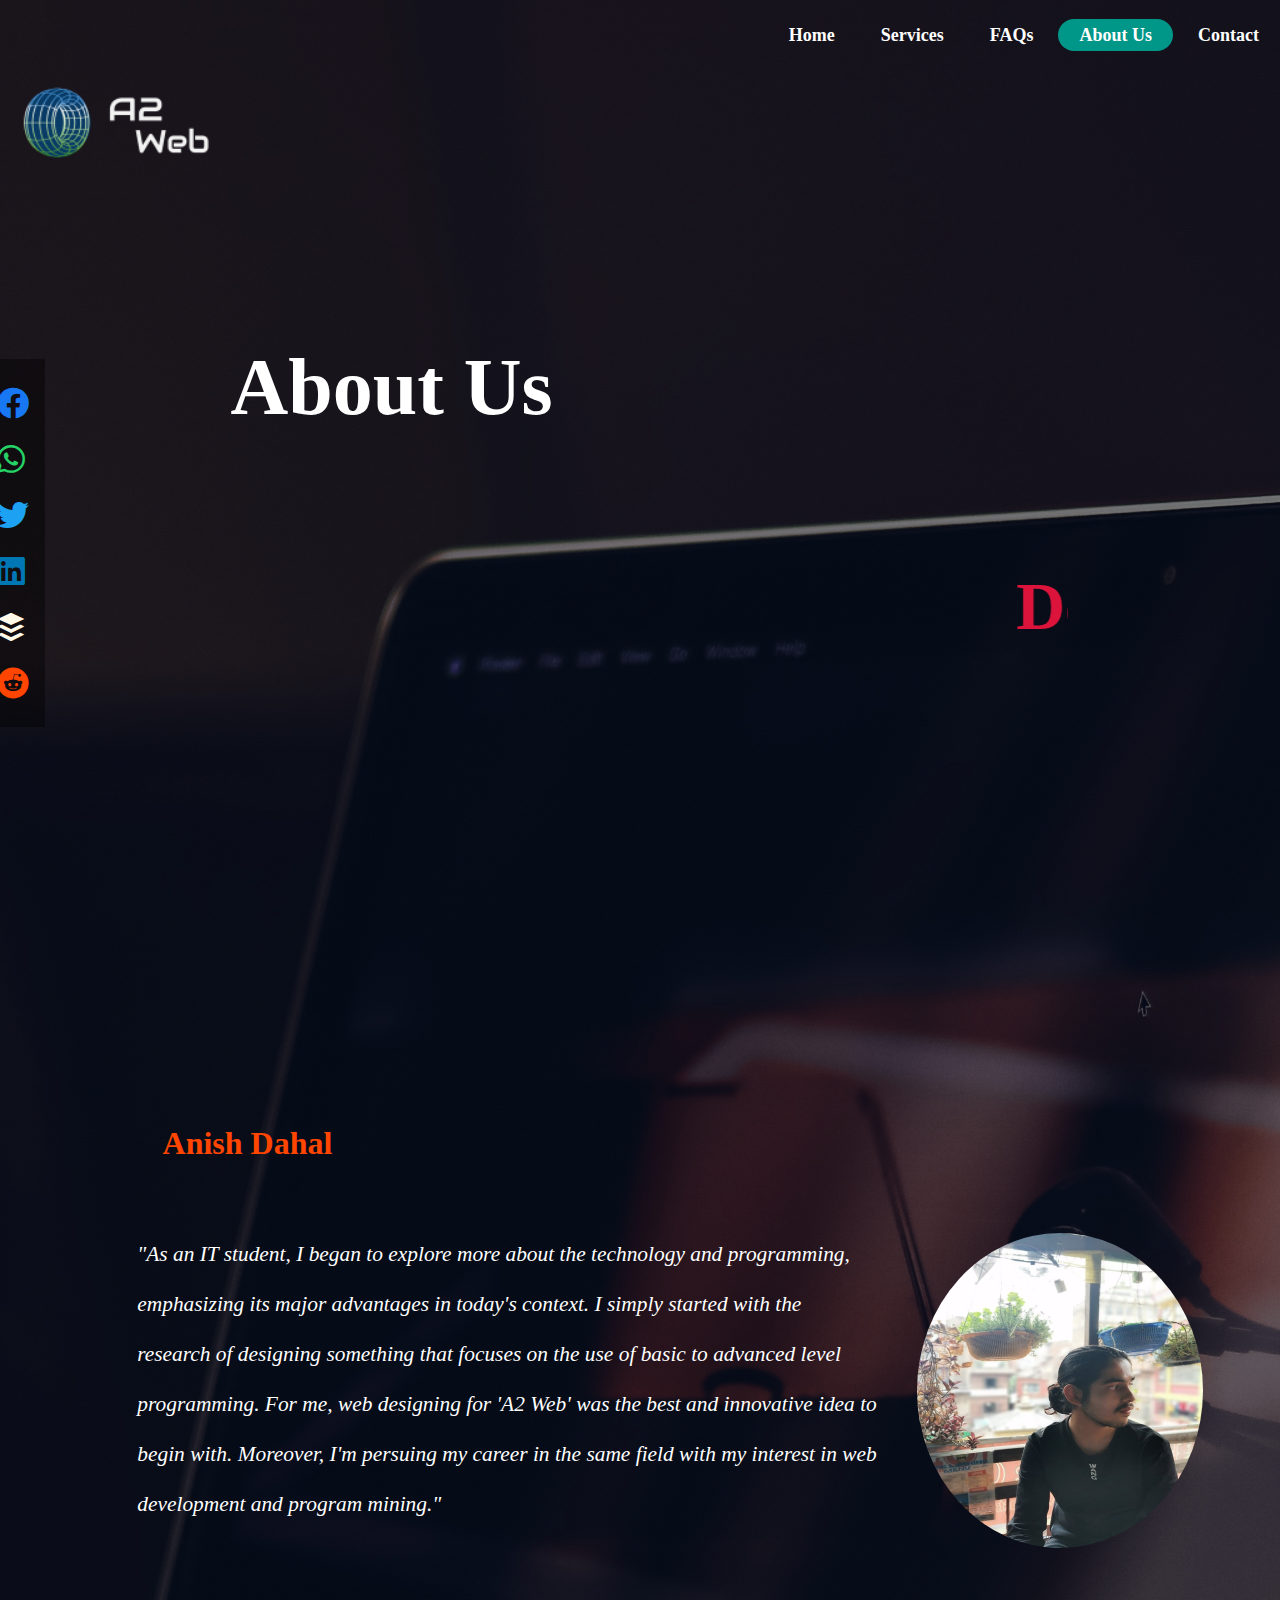
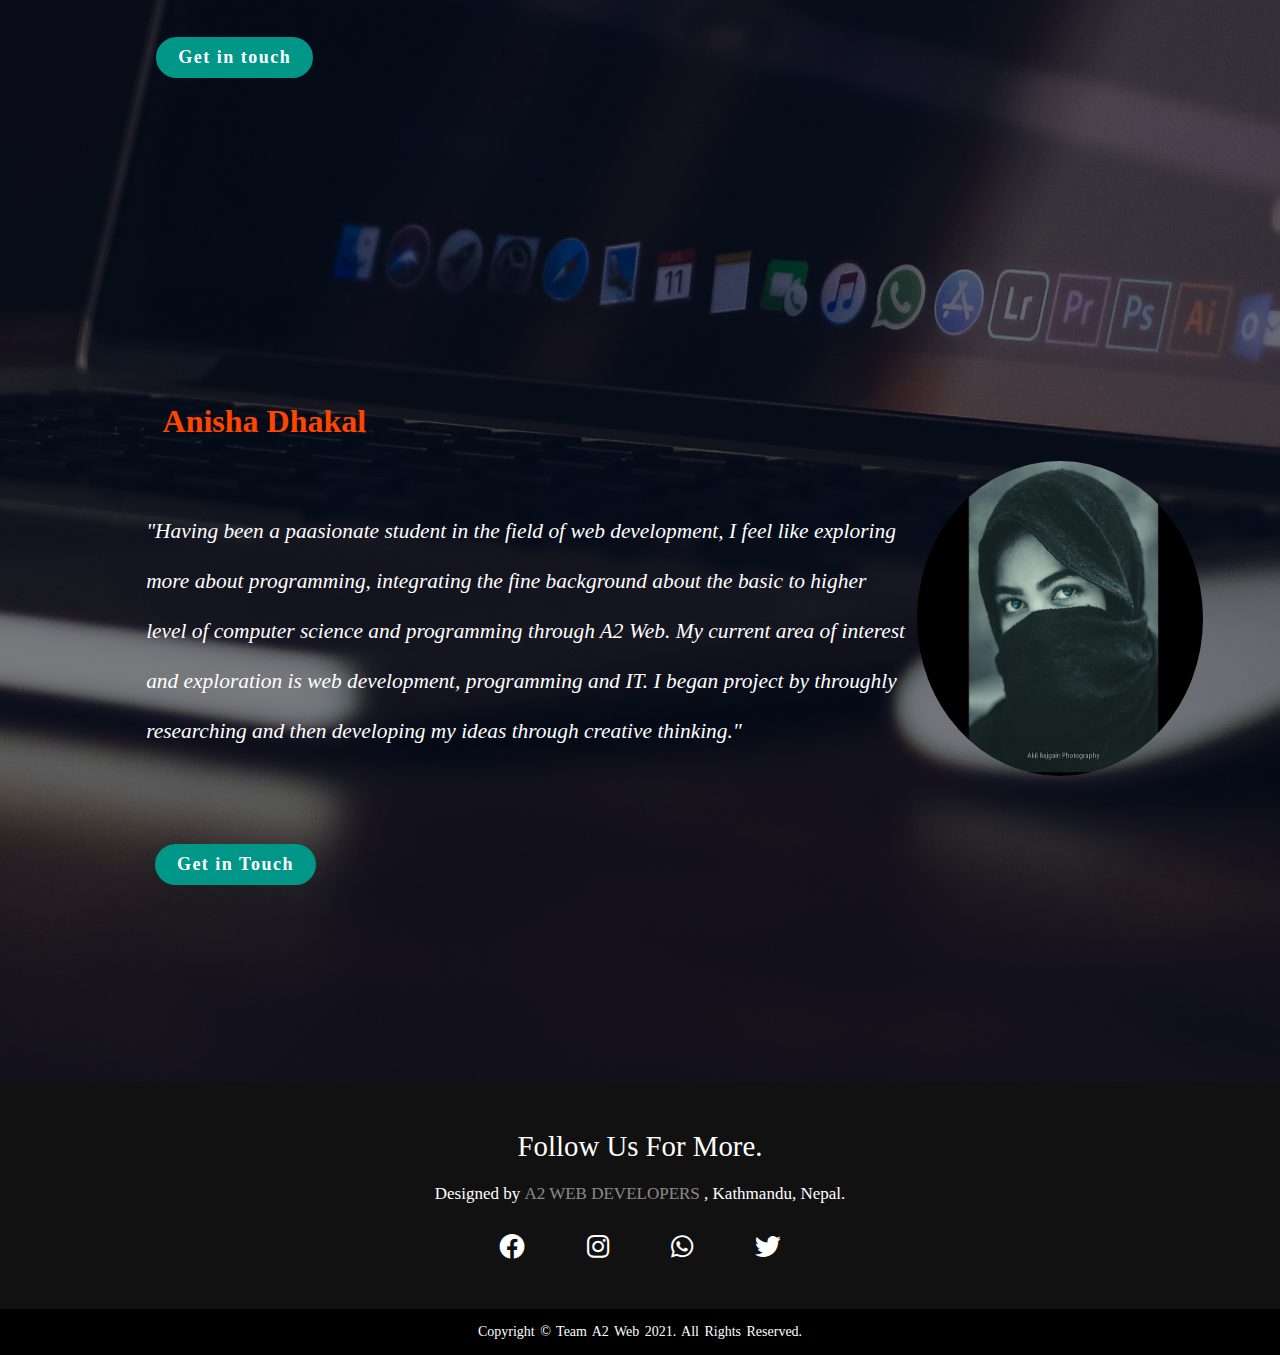
<file: about.html>
<!DOCTYPE html>
<html>
<head>
  <meta charset="UTF-8">

<meta http-equiv="X-UA-Compatible" content="ie=edge">
  <title>About Us. </title>
     <link rel="stylesheet" type="text/css" href="abtcss/abt.css" />
     
<link rel="stylesheet"
           href="https://cdnjs.cloudflare.com/ajax/libs/font-awesome/6.0.0-beta2/css/all.min.css"
           /> 
</head>
<body>
  

 <header>
   <div class="main">
    <div class="logo">
      <img src="logo.png">
      <ul>
       <li><a href="index.html"><b>Home</b></a></li>
       <li><a href="services.html"><b>Services</b></a></li>
       <li><a href="faq.html"><b>FAQs</b></a></li>
       <li class="active"><a href="about.html"><b>About Us</b></a></li>
       <li><a href="contact.html"><b>Contact</b></a></li>
     </ul>
   </div>

   <div class="title">
    <h1><B>About Us</B></h1>
    <BR/>
    <h2><B><MARQUEE>Developers and Designers</MARQUEE></B></h2>


    <div class="scrolldown">
      <span></span>
      <span></span>
      <span></span>
    </div>

    <h3><b>Anish Dahal</b></h3>
    <div class="image">
      <img src="anish.jpg">
      <div class="description">
        <p><i>

          "As an IT student, I began to explore more about the technology and programming,</br><br/> emphasizing its major advantages in today's context. I simply started with the</br><br/> research of designing something that focuses on the use of basic to advanced level </br><br/>programming. For me, web designing for 'A2 Web' was the best and innovative idea to </br><br/>begin with. Moreover, I'm persuing my career in the same field with my interest in web </br><br/>development and program mining."

        </i></p>
      </div>
    </div>

    <div class="touch-button">
      <a href="https://www.facebook.com/anisha.dhakal.773776"><b>Get in Touch</b></a>
    </div>
  </div>
</div>
    
    <h4><b>Anisha Dhakal</b></h4>
    <div class="photo">
      <img src="anisha.jpg">
      <div class="anisha-description">
        <p><i>

          "Having been a paasionate student in the field of web development, I feel like exploring</br><br/> more about programming, integrating the fine background about the basic to higher</br><br/> level of computer science and programming through A2 Web. My current area of interest</br><br/> and exploration is web development, programming and IT. I began project by throughly</br><br/> researching and then developing my ideas through creative thinking."

        </i></p>
      </div>
    </div>
    
        <div class="learn-button">
          <a href="https://www.facebook.com/ssup.holmes/"><b>Get in touch</b></a>
        </div>
      </div>

  </div>



   <div class="social">

      <a href ="#" class="facebook-btn">
        <i class="fab fa-facebook"></i>
      </a>

      
      <a href ="#" class="whatsapp-btn">
        <i class="fab fa-whatsapp"></i>
      </a>

       <a href ="#" class="twitter-btn">
        <i class="fab fa-twitter"></i>
      </a>

    

      <a href ="#" class="linkedin-btn">
        <i class="fab fa-linkedin"></i>
      </a>


      <a href ="#" class="buffer-btn">
        <i class="fab fa-buffer"></i>
      </a>

      <a href ="#" class="reddit-btn">
        <i class="fab fa-reddit"></i>
      </a>
    
  </div>



</header>

<footer>

   <div class="footer-content">
     <h2> Follow us for more.</h2>
      <p> Designed by <span> A2 Web Developers </span>, Kathmandu, Nepal.</p>
       <ul class="socials">
         <li><a href ="#" class= "fb-btn"><i class="fab fa-facebook"></i></a></li>
         <li><a href ="#" class= "ig-btn"><i class="fab fa-instagram"></i></a></li>
         <li><a href ="#" class= "wsp-btn"><i class="fab fa-whatsapp"></i></a></li>
         <li><a href ="#" class= "twtr-btn"><i class="fab fa-twitter"></i></a></li>
       </ul>
    </div> 

    <div class="footer-bottom"> 
      <p>Copyright © Team A2 Web 2021. All Rights Reserved.</p>
    </footer>  
    <script src="main.js"></script>

</body>
</html>
</file>
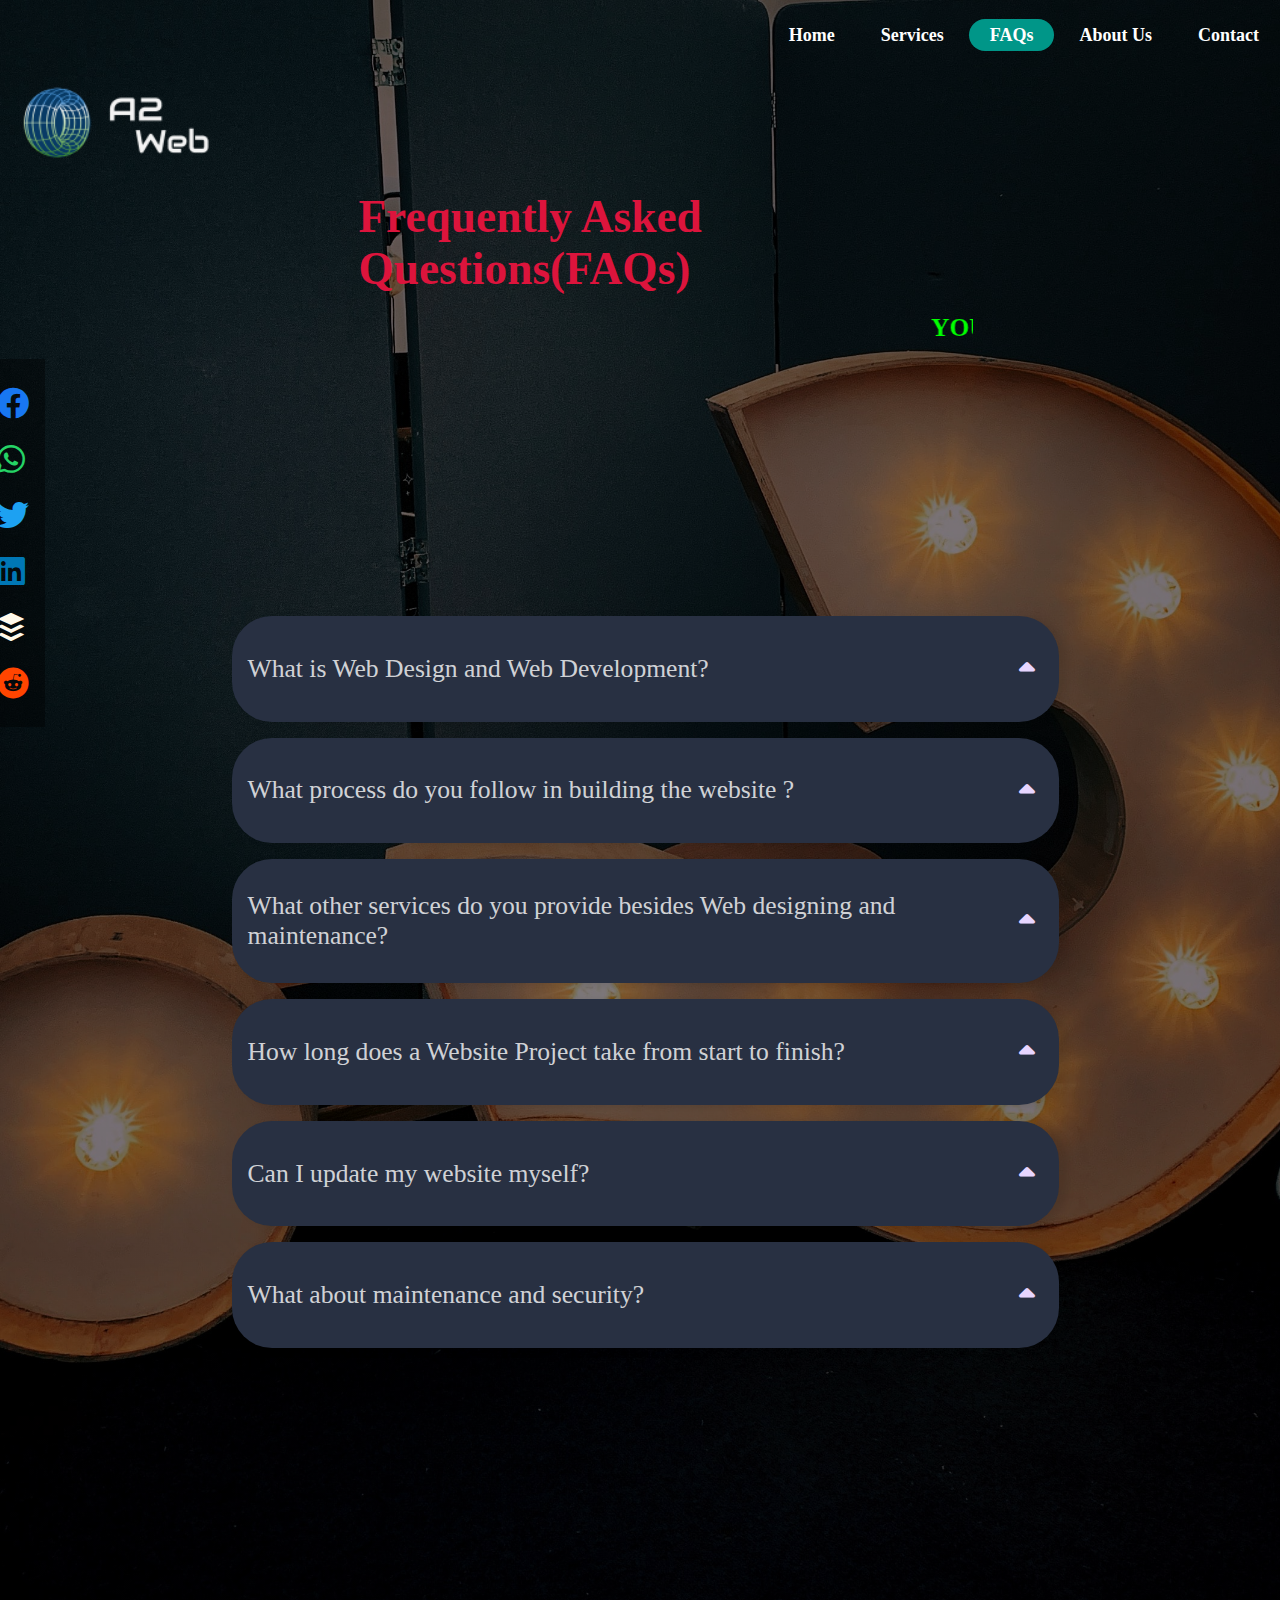
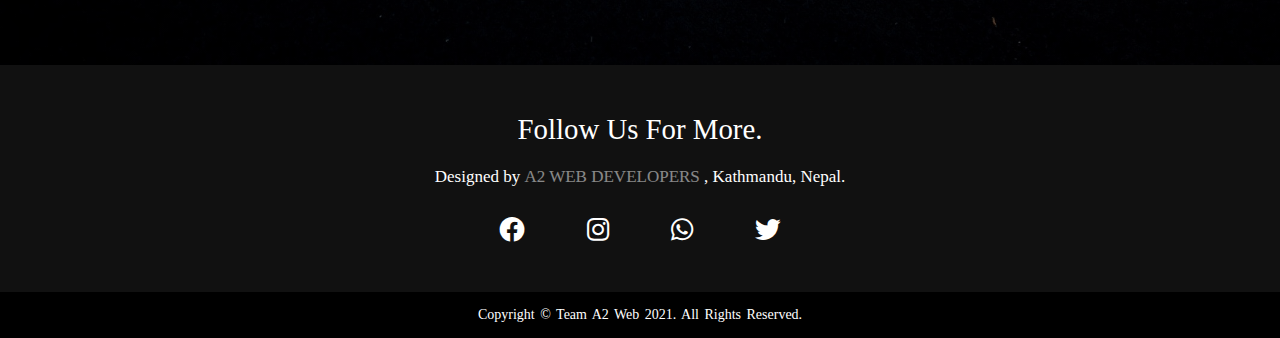
<file: faq.html>
<!DOCTYPE html>
<html>
<head>
  <meta charset="UTF-8">

<meta http-equiv="X-UA-Compatible" content="ie=edge">
  <title> FAQs</title>

  

     <link rel="stylesheet" type="text/css" href="faqcss/faq.css" />
     
<link rel="stylesheet"
           href="https://cdnjs.cloudflare.com/ajax/libs/font-awesome/6.0.0-beta2/css/all.min.css"
           /> 
</head>
<body>
  

 <header>
   <div class="main">
    <div class="logo">
      <img src="logo.png">
      <ul>
       <li><a href="index.html"><b>Home</b></a></li>
       <li><a href="services.html"><b>Services</b></a></li>
       <li class="active"><a href="faq.html"><b>FAQs</b></a></li>
       <li><a href="about.html"><b>About Us</b></a></li>
       <li><a href="contact.html"><b>Contact</b></a></li>
     </ul>
   </div>

   <div class="title">
    <h1><B>Frequently Asked Questions(FAQs)</B></h1>
    <br>
    <h3><b><MARQUEE>YOUR FAQs ARE ANSWERED.</MARQUEE></b></h3>
   </div>
 </div>


 <div class="social">

      <a href ="#" class="facebook-btn">
        <i class="fab fa-facebook"></i>
      </a>

      
      <a href ="#" class="whatsapp-btn">
        <i class="fab fa-whatsapp"></i>
      </a>

       <a href ="#" class="twitter-btn">
        <i class="fab fa-twitter"></i>
      </a>

    

      <a href ="#" class="linkedin-btn">
        <i class="fab fa-linkedin"></i>
      </a>


      <a href ="#" class="buffer-btn">
        <i class="fab fa-buffer"></i>
      </a>

      <a href ="#" class="reddit-btn">
        <i class="fab fa-reddit"></i>
      </a>

</div>


 
   <section>
   <div class="container">
    <div class="accordion">
      <div class="accordion-item" id="question1">
        <a class="accordion-link" href="#question1">
          What is Web Design and Web Development?
          <i class="fas fa-caret-up"></i>
          <i class="fas fa-caret-down"></i>
        </a>
        <div class="answer">
          <p>
           Web design is the process of creating websites. It encompasses several different aspects, including webpage layout, content production, and graphic design. While the terms web design and web development are often used interchangeably, web design is technically a subset of the broader category of web development.</p>
         </div>
       </div>

       <div class="accordion-item" id="question2">
        <a class="accordion-link" href="#question2">
          What process do you follow in building the website ?
        <i class="fas fa-caret-up"></i>
          <i class="fas fa-caret-down"></i>
        </a>
        <div class="answer">
          <p>
           We divide the entire website into phases. We start by providing you with website designs to choose from. Once the design is approved, we move onto the next phase of building the functionality in the approved design. The entire website is built on our development server. Once the site is ready, it is made live. We seek your approval at every step thus reducing errors and miscommunication.</p>
         </div>
       </div>

       <div class="accordion-item" id="question3">
        <a class="accordion-link" href="#question3">
          What other services do you provide besides Web designing and maintenance?
         <i class="fas fa-caret-up"></i>
          <i class="fas fa-caret-down"></i>
        </a>
        <div class="answer">
          <p>       
       <b>Photography</b><br><br>
         We provide excellent photography services with all necessary equipment, Professional camera and lens kits, Professional lighting setup, Single-shooter and multi-shooter options, Photo editing, color correction and retouching.</p>
         </div>
       </div>

       <div class="accordion-item" id="question4">
        <a class="accordion-link" href="#question4">
          How long does a Website Project take from start to finish?
        <i class="fas fa-caret-up"></i>
          <i class="fas fa-caret-down"></i>
        </a>
        <div class="answer">
          <p>
           Honestly, the answer is it depends. As long as it is a simple website, it may take you only a couple of or few days to get over it. But for complex websites such as e-commerce sites, it ranges from a month to further.From start to finish, a typical A2 Web client can expect their project to go live in three to six weeks. Our process involves initial client meetings, project initiation, strategy, creative, and building stages, approval, and then we're ready to flip the switch and go live with your project!</p>
         </div>
       </div>

       <div class="accordion-item" id="question5">
        <a class="accordion-link" href="#question5">
          Can I update my website myself?
         <i class="fas fa-caret-up"></i>
          <i class="fas fa-caret-down"></i>
        </a>
        <div class="answer">
          <p>
           Sure! We would be happy to build your site so that you are able to update it on a regular basis. We will walk you through our Content Management System (CMS), or if you're already familiar with other web-editing platforms, you may use your preferred program for maintenance.</p>
         </div>
       </div>
       <div class="accordion-item" id="question6">
        <a class="accordion-link" href="#question6">
         What about maintenance and security?
        <i class="fas fa-caret-up"></i>
          <i class="fas fa-caret-down"></i>
        </a>
        <div class="answer">
          <p>
          If you host your site with us, as part of our service package, we’ll maintain the security of your website and keep the site up-to-date. This means we periodically update our codes & WordPress, the plugins and themes as well as maintaining off-site backups. We also host our sites on well-maintained servers for security. While no site is ever 100% secure, the chosen host, installation of SSL certificates and our periodic updates means your site will be well protected. If a problem were ever to occur, the off-site backups mean we can easily restore the site.</p>
         </div>
       </div>
     </div>
   </div>
 </section>

</header>

<footer>

   <div class="footer-content">
     <h2> Follow us for more.</h2>
      <p> Designed by <span> A2 Web Developers </span>, Kathmandu, Nepal.</p>
       <ul class="socials">
         <li><a href ="#" class= "fb-btn"><i class="fab fa-facebook"></i></a></li>
         <li><a href ="#" class= "ig-btn"><i class="fab fa-instagram"></i></a></li>
         <li><a href ="#" class= "wsp-btn"><i class="fab fa-whatsapp"></i></a></li>
         <li><a href ="#" class= "twtr-btn"><i class="fab fa-twitter"></i></a></li>
       </ul>
    </div> 

    <div class="footer-bottom"> 
      <p>Copyright © Team A2 Web 2021. All Rights Reserved.</p>

    </footer>  

 <script src="main.js"></script>

</body>

</html>
</file>
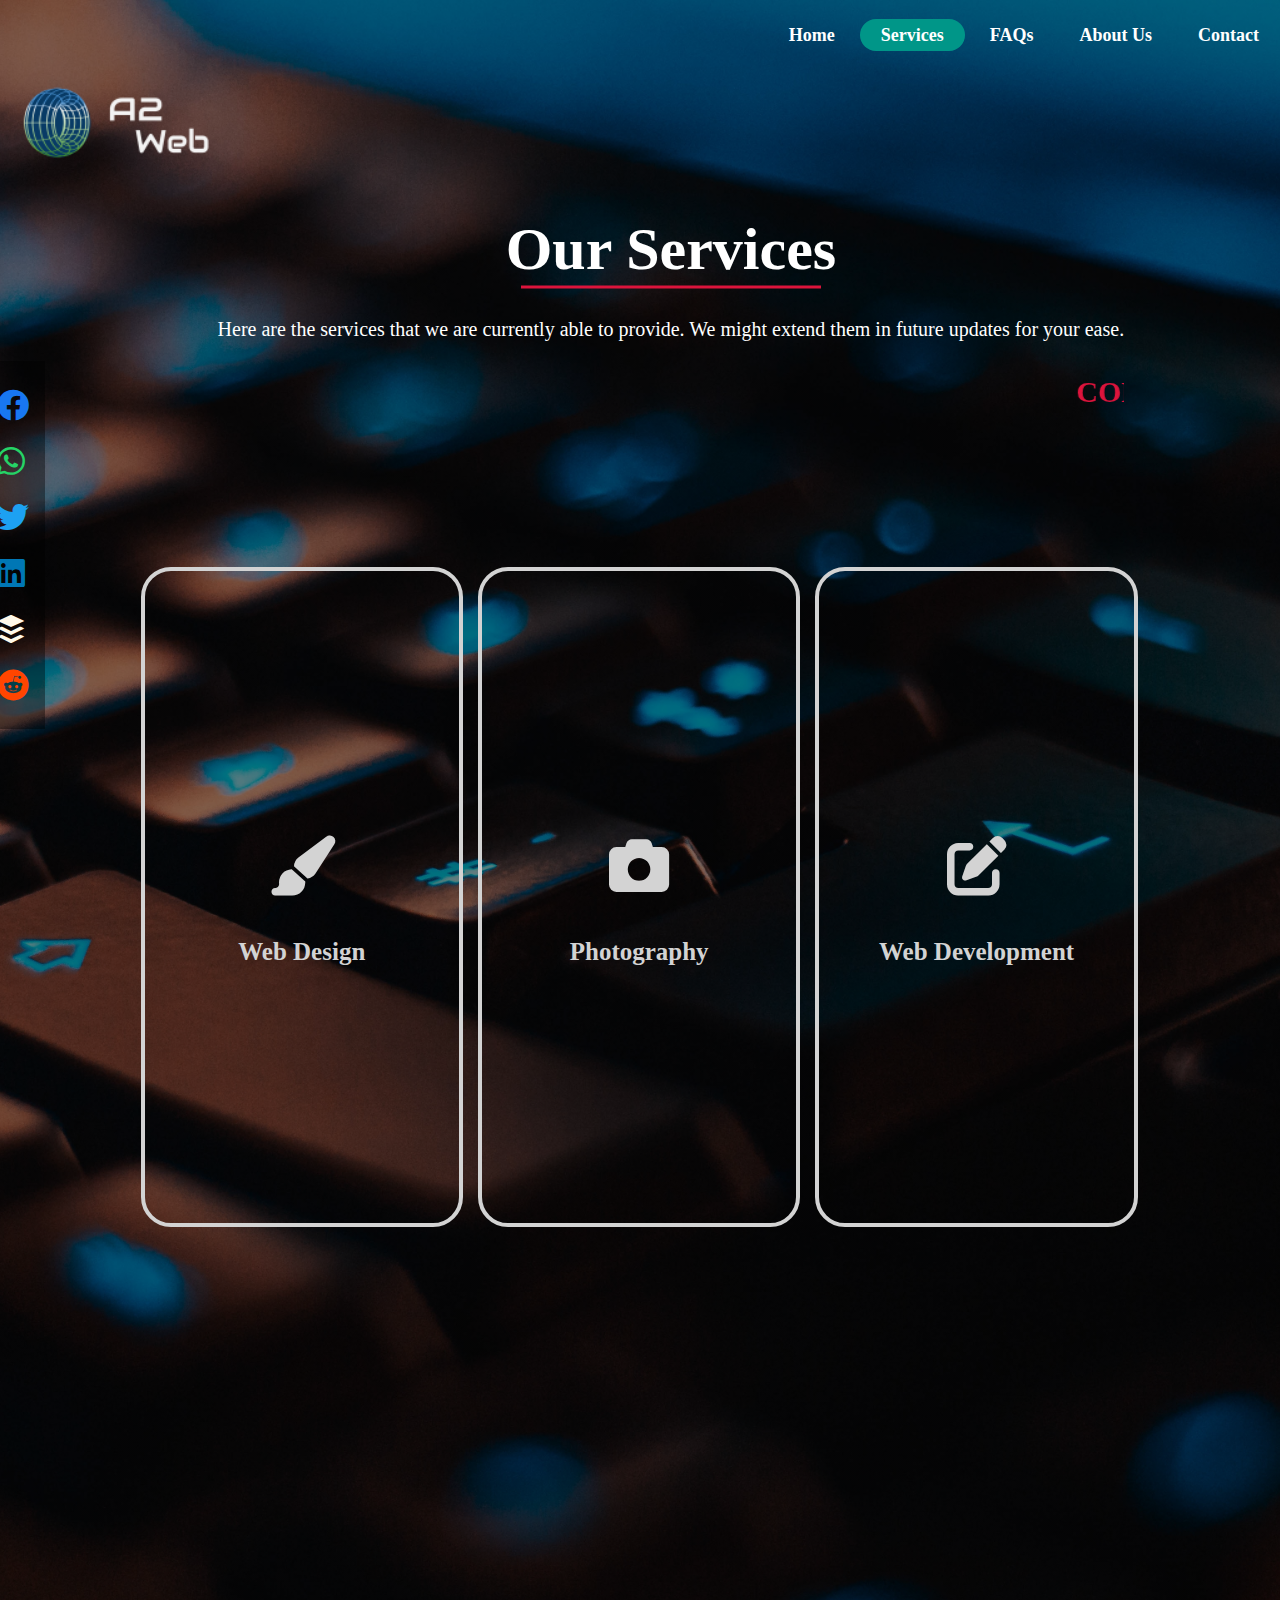
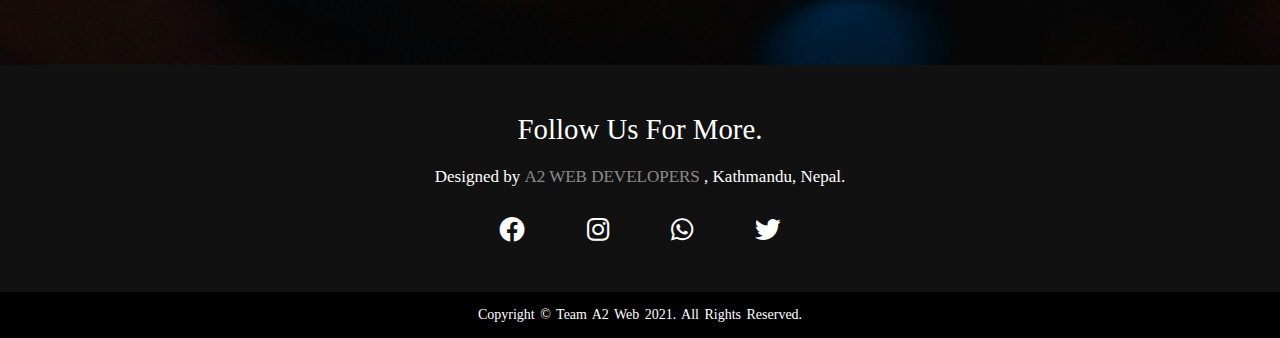
<file: services.html>
<!DOCTYPE html>
<html>
<head>
  <meta charset="UTF-8">

<meta http-equiv="X-UA-Compatible" content="ie=edge">
  <title> Our Services. </title>
     <link rel="stylesheet" type="text/css" href="servicescss/services.css" />
     
<link rel="stylesheet"
           href="https://cdnjs.cloudflare.com/ajax/libs/font-awesome/6.0.0-beta2/css/all.min.css"
           /> 
</head>
<body>
  
<div class="container">
  <div class= "text">
    <h1>Our Services</h1>
    <br>
    <p>
      Here are the services that we are currently able to provide. We might extend them in future updates for your ease.
    </p>
    <br>
    <h4><MARQUEE > CONTACT US FOR HIRING...</MARQUEE></h4>
  </div>

  <div class="boxes">
    <div class="box">
      <div class="inner_box">
        <span><i class="fas fa-paint-brush"></i></span>
        <h3>Web Design</h3>
      </div>
      <p><b>
        We provide website designing service at reasonable prices. Full range of Internet marketing services to promote your new website. Custom website development to add personal touch to your website. Website maintenance to fit any budget and requirements.
      </b></p>
    </div>
    
    <div class="box">
      <div class="inner_box">
        <span><i class="fas fa-camera"></i></span>
        <h3>Photography</h3>
      </div>
      <p><b>
        We provide excellent photography services with  all necessary equipment, Professional camera and lens kits, Professional lighting setup, Single-shooter and multi-shooter options, Photo editing, color correction and retouching. 
      </b></p>
    </div>
    <div class="box">
      <div class="inner_box">
        <span><i class="fas fa-edit"></i></span>
        <h3>Web Development</h3>
      </div>
      <p><b>
        We provide custom or coded web development services to create functional web-based applications. The online presence helps any business to open ample opportunities for its growth. Based on your individual needs, we can help you to build a modern web solution. appreciated all over the world.
      </b></p>
    </div>

  </div>

</div>


 <header>
   <div class="main">
    <div class="logo">
      <img src="logo.png">
      <ul>
       <li><a href="index.html"><b>Home</b></a></li>
       <li class="active"><a href="services.html"><b>Services</b></a></li>
       <li><a href="faq.html"><b>FAQs</b></a></li>
       <li><a href="about.html"><b>About Us</b></a></li>
       <li><a href="contact.html"><b>Contact</b></a></li>
     </ul>
   </div>
 </div>


  



       
 <div class="social">

      <a href ="#" class="facebook-btn">
        <i class="fab fa-facebook"></i>
      </a>

      
      <a href ="#" class="whatsapp-btn">
        <i class="fab fa-whatsapp"></i>
      </a>

       <a href ="#" class="twitter-btn">
        <i class="fab fa-twitter"></i>
      </a>

    

      <a href ="#" class="linkedin-btn">
        <i class="fab fa-linkedin"></i>
      </a>


      <a href ="#" class="buffer-btn">
        <i class="fab fa-buffer"></i>
      </a>

      <a href ="#" class="reddit-btn">
        <i class="fab fa-reddit"></i>
      </a>

</div>

 </header>


 <footer>

   <div class="footer-content">
     <h2> Follow us for more.</h2>
      <p> Designed by <span> A2 Web Developers </span>, Kathmandu, Nepal.</p>
       <ul class="socials">
         <li><a href ="#" class= "fb-btn"><i class="fab fa-facebook"></i></a></li>
         <li><a href ="#" class= "ig-btn"><i class="fab fa-instagram"></i></a></li>
         <li><a href ="#" class= "wsp-btn"><i class="fab fa-whatsapp"></i></a></li>
         <li><a href ="#" class= "twtr-btn"><i class="fab fa-twitter"></i></a></li>
       </ul>
    </div> 

    <div class="footer-bottom"> 
      <p>Copyright © Team A2 Web 2021. All Rights Reserved.</p>
    </footer>  

 <script src="main.js"></script>
</file>
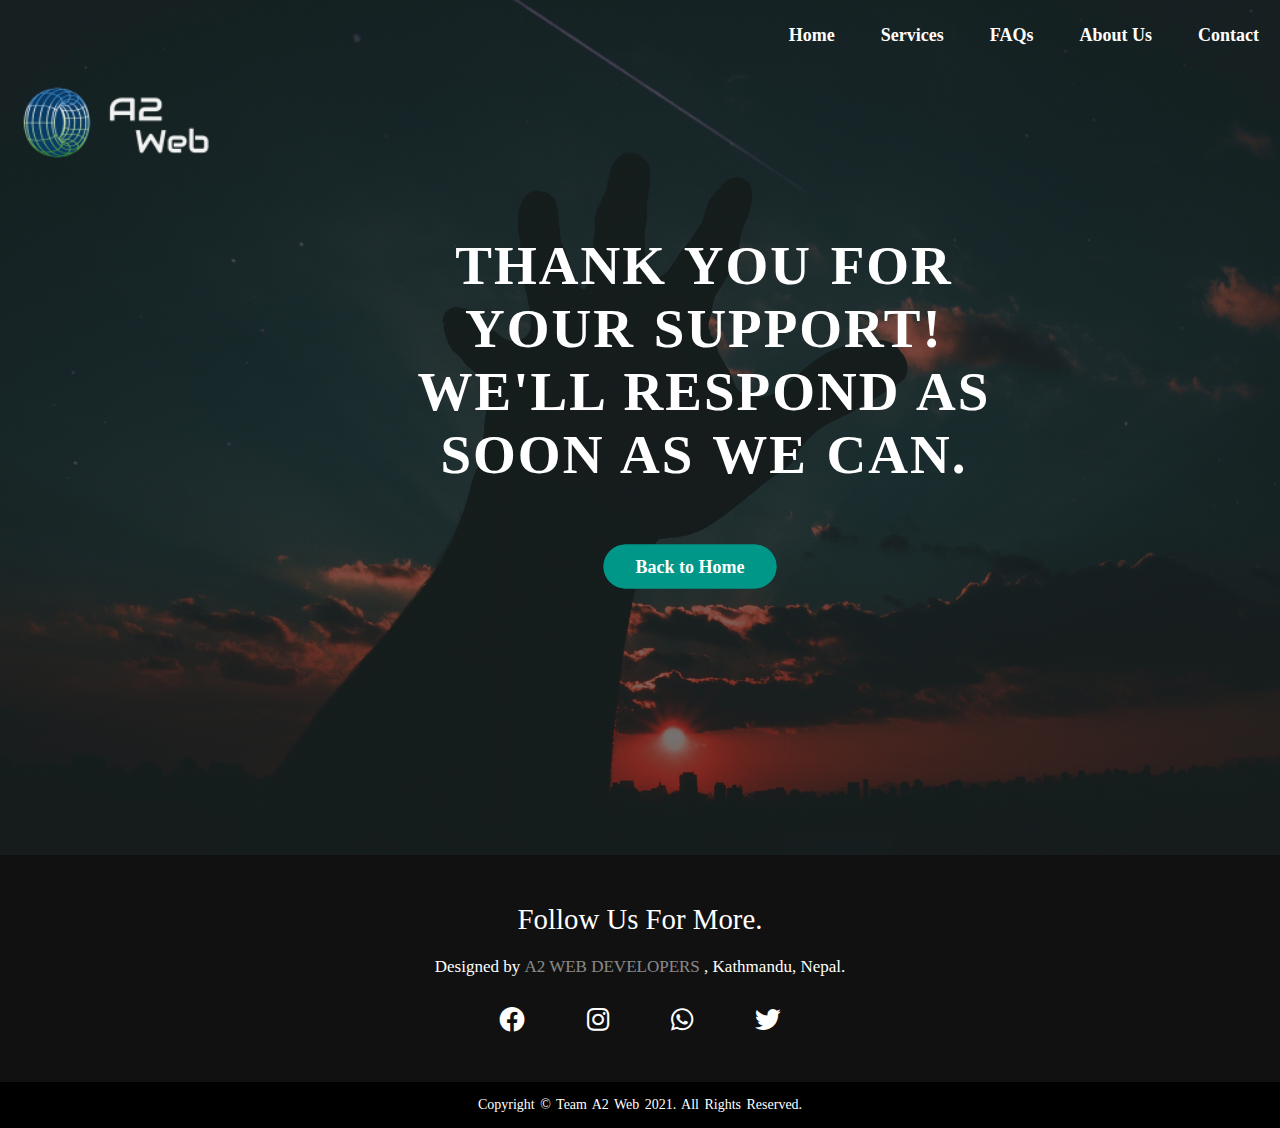
<file: thankyou.html>
<!DOCTYPE html>
<html>
<head>
	<meta charset="UTF-8">

<meta http-equiv="X-UA-Compatible" content="ie=edge">
  <title> Thank You for your support. </title>
     <link rel="stylesheet" type="text/css" href="thankyoucss/thankyou.css" />
     
<link rel="stylesheet"
           href="https://cdnjs.cloudflare.com/ajax/libs/font-awesome/6.0.0-beta2/css/all.min.css"
           /> 
</head>
<body>
	 <header>
   <div class="main">
    <div class="logo">
      <img src="logo.png">    
   </div>

<ul>
       <li><a href="index.html"><b>Home</b></a></li>
       <li><a href="services.html"><b>Services</b></a></li>
       <li><a href="faq.html"><b>FAQs</b></a></li>
       <li><a href="about.html"><b>About Us</b></a></li>
       <li><a href="contact.html"><b>Contact</b></a></li>
     </ul>
   </div>
   <div class="title">
    <h1 align="center"><B>THANK YOU FOR YOUR SUPPORT! WE'LL RESPOND AS SOON AS WE CAN. </B></h1>
   </div>
   <div class="button">
        <a href="index.html" class="btn"><b>Back to Home</b></a>
    </div>

</header>

<footer>

   <div class="footer-content">
     <h2> Follow us for more.</h2>
      <p> Designed by <span> A2 Web Developers </span>, Kathmandu, Nepal.</p>
       <ul class="socials">
         <li><a href ="https://www.facebook.com/A2-Web-106527088473578" class= "fb-btn"><i class="fab fa-facebook"></i></a></li>
         <li><a href ="https://www.instagram.com/a2web007/" class= "ig-btn"><i class="fab fa-instagram"></i></a></li>
         <li><a href ="https://www.whatsapp.com" class= "wsp-btn"><i class="fab fa-whatsapp"></i></a></li>
         <li><a href ="https://twitter.com/A2Web1" class= "twtr-btn"><i class="fab fa-twitter"></i></a></li>
       </ul>

       
    </div> 

    <div class="footer-bottom"> 
      <p>Copyright © Team A2 Web 2021. All Rights Reserved.</p>
  </div>
    </footer>  

 
</body>
</html>
</file>
<file: abtcss/abt.css>
*{
   margin: 0;
   padding: 0;
   font-family: Century Gothic;
 }

header{
    background-image: linear-gradient(rgba(0,0,0,0.5),rgba(0,0,0,0.5)), url(../background2.jpg);
    height: 298vh;
    background-size: cover;
    background-position: center;
}

body{
overflow-x: hidden;
}

ul{
	 float: right;
     list-style-type: none;
     margin-top: 25px;
}
ul li{
	display: inline-block;


}
ul li a {
	text-decoration: none;
	color: #fff;
	padding: 5px 20px;
	border: 1px solid transparent;
	transition: 0.6s ease;
	border-radius: 40px;
	font-size: 18px;

}
ul li a:hover{
	background-color: #009688;
	color: #fff;

}
ul li.active a{
	background-color: #009688;
	color: #fff;
}
.logo img{
	float: left;
	width: 250px;
	height: auto;
}
.main{
	max-width: 1400px;
	margin: auto;
}

.title{

	max-width: 1100px;
	margin: auto;
	padding: 0 3rem;
	text-align: center; 

    
}

h1{
	position: absolute;
	top: 38%;
	color: #fff;
	font-size: 80px;
	left: 18%;


}

  .title h2{
	position: absolute;
	text-align: center;
	left: 25%;
	top: 63%;
	color: #fff;
	font-size: 68px;
	color: crimson;
}

.scrolldown{
	position: absolute;
	top:98%;
	bottom: 20px;
	left: 50%;
	width: 40px;
	height: 40px;
	transform: translateY(-80px) translateX(-50%) rotate(45deg);

}


.scrolldown span{

position:absolute;
top:0%;
left:0;
display: block;
width: 100%;
height: 100%;
border-bottom: 7px solid lime;
border-right: 7px solid lime;
animation: animate 1.5s linear infinite;
opacity: 0;

} 

.scrolldown span:nth-child(1){
	transform: translate(-15px,-15px);
	animation-delay: -0.4s;

}

.scrolldown span:nth-child(2){
	transform: translate(0,0);
	animation-delay: -0.2s;

}
.scrolldown span:nth-child(3){
	transform: translate(15px,15px);
	animation-delay: 0s;

}

@keyframes animate
{
	0%{
		top: -5px;
		left: -5px;
		opacity: 0;
	}

	25%{
		top: 0px;
		left: 0px;
		opacity: 1;
	}

	100%{
		top: 5px;
		left: 5px;
		opacity: 0;
	}
}



h3{
	position: absolute;
	top:125%;
	left:12.7%;
	color: #FF4500 ;
	font-size: 32px;
}



.image img{

	width: 286px;
	height: 315px;;
	position: absolute;
	top: 137%;
	right: 6%;
	border-radius: 100%;


}

.description p{

	color: #fff;
	text-align: justify;
	position: absolute;
	top: 138%;
	right: 31.5%;
	font-size: 21.4px;
}

.learn-button{
	margin-top: 50px;

}
.learn-button a{
	text-decoration: none;
	position: absolute;
	top: 181.9%;
	left:12.2%;
	padding: 8px 20px;
	border: 2px solid #009688;
	border-color: #009688 ;
	background-color: #009688;
	border-radius: 40px;
	font-size: 18px;
	color:#fff;
	letter-spacing: 1.5px;
	transition: 0.7s ease;
}

.learn-button a:hover{
   
   color: #fff;
   background-color: transparent ;

}

h4{
	position: absolute;
	top:222.5%;
	left:12.7%;
	color: #FF4500 ;
	font-size: 32px;


}

.photo img{
    width: 286px;
	height: 315px;;
	position: absolute;
    right: 6%;
	border-radius: 100%;
	top:229%;
    
}

.anisha-description{
	color: #fff;
	text-align: justify-all;
	position: absolute;
	top: 235.4%;
	right: 29.3%;
	font-size: 21.4px;
	
}
   
.touch-button{
	margin-top: 50px;

}

.touch-button a{
	text-decoration: none;
	position: absolute;
	top: 271.6%;
	left:12.1%;
	padding: 8px 20px;
	border: 2px solid #009688;
	border-color: #009688 ;
	background-color: #009688;
	border-radius: 40px;
	font-size: 18px;
	color:#fff;
	letter-spacing: 1.5px;
	transition: 0.7s ease;
}

.touch-button a:hover{
   color: #fff;
   background-color: transparent ;
   
}


.social {
	
	background: rgba(0,0,0,0.4);
	display: flex;
	flex-direction: column;
	padding: 16px;
	box-shadow: 0 4px 8px(rgba(0,0,0,0.3));
	position: absolute;
	top: 60.3%;
	transform: translateY(-50%);
	right:96.5%;
	

}
.social a i{

	font-size: 32px;
}

.social a{
	margin: 12px 0;
	transition: 500ms;
}

.social a:hover{
	transform: scale(1.2);
}

  .social .fa-facebook{

  	color: #1877f2;
  }


.social .fa-whatsapp{
	color: #25d366;
}

.social .fa-twitter{
	color: #1da1f2;
}

.social .fa-linkedin{
	color: #0077b5;
}

.social .fa-buffer{
	color: #fff9ea;
}

.social .fa-reddit{
	color: #ff4500;
}





footer{
	position: absolute;
	background: #111;
	height: auto;
	width: 100vw;
	font-family: "Open Sans";
	padding-top: 40px;
	color: #fff;

}

.footer-content{
	display: flex;
	align-items: center;
	justify-content: center;
	flex-direction: column;
	text-align: center;

}

.footer-content h2{
	font-size: 1.8rem;
	font-weight: 400;
	text-transform: capitalize;
	line-height: 3rem;

}

.footer-content p{
	max-width: 500px;
	margin: 10px auto;
	line-height: 28px;
	font-size: 17px;

}

.footer-content span{

	text-transform: uppercase;
	opacity: .5;
	font-weight: 200;
}


.socials{
	list-style: none;
	display: flex;
	align-items: center;
	justify-content: center;
	margin: 1rem 0 3rem 0;

}

.socials li{
	margin: 0 10px;

}

.socials a{
	text-decoration: none;
	

}

.socials a i{
	font-size: 1.6rem;
	transition:  0.1s ease;
}

.socials a:hover{

	transform: scale(1.6);
	background-color: white;
	color : #000;
}


.socials a:hover i{
      color: #000;

}

.footer-bottom{
	background: #000;
	width: 100vw;
	padding: 15px 0;
	text-align: center;

}

.footer-bottom p{
	font-size: 14px;
	word-spacing: 2px;
	text-transform: capitalize;
}
</file>
<file: faqcss/faq.css>
*{
   margin: 0;
   padding: 0;
   font-family: Century Gothic;
 }


header{
    background-image: linear-gradient(rgba(0,0,0,0.5),rgba(0,0,0,0.5)), url(../faq.jpg);
    height: 185vh;
    background-size: cover;
    background-position: center;
}

body{
overflow-x: hidden;
}

ul{
	 float: right;
     list-style-type: none;
     margin-top: 25px;
}

ul li{
	display: inline-block;
}

ul li a {
	text-decoration: none;
	color: #fff;
	padding: 5px 20px;
	border: 1px solid transparent;
	transition: 0.6s ease;
	border-radius: 40px;
	font-size: 18px;

}
ul li a:hover{
	background-color: #009688;
	color: #fff;

}
ul li.active a{
	background-color: #009688;
	color: #fff;
}
.logo img{
	float: left;
	width: 250px;
	height: auto;
}
.main{
	max-width: 1400px;
	margin: auto;
}
.title{
	position: absolute;
	top: 30%;
	left:52%;
	transform: translate(-50%,-50%);
	
}
.title h1{
	color: crimson;
    font-size: 45.4px;
    
}

.title h3{
	position: relative;
	text-align: justify;
	
	color: #fff;
    font-size: 1.6rem;
	color: lime;

}

section{
	position: absolute;
	top: 85%;
	width: 71.8%;
	left:14.5%;
	height: 50vh;
	background-color: transparent;
	display: flex;
	align-items: center;
	justify-content: center;
}

.container{
	width: 90%;
	max-width: 80rem;
	margin: 0 auto;
	padding: 0 1.5rem;

}

.accordion-item{
	background-color: #283042;
	border-radius: 40px;
	margin-bottom: 1rem;
	padding: 1rem;
	box-shadow: .5rem 2px .5rem rgba(0,0,0,.1);

}

.accordion-link{
	font-size: 1.6rem;
	color: rgba(255,255,255,.8);
	text-decoration: none;
	background-color: #283042;
	width: 100%;
	display: flex;
	align-items: center;
	justify-content: space-between;
	padding: 1rem 0;
}

.accordion-link i{
	color: #e7d5ff;
	padding: .5rem;
}

.accordion-link .fa-caret-down{
    display: none;
}



.answer{
	max-height: 0;
	overflow: hidden;
	position: relative;
	background-color: #212838;
	transition: max-height 650ms;

}

.answer::before{
	content: "";
	position: absolute;
	width: .6rem;
	height: 90%;
	background-color: #8fc460;
	top:50%;
	left: 0;
	transform: translateY(-50%);

}

.answer p{
	
	color: rgba(225,225,225,.6);
	font-size: 1.4rem;
	padding: 2rem;
}

.accordion-item:target .answer{
	max-height: 20rem;

}


.accordion-item:target .accordion-link .fa-caret-up{
	display: none;
}


.accordion-item:target .accordion-link .fa-caret-down{
	display: block;
}

.social {
	
	background:  rgba(0,0,0,0.4);
	display: flex;
	flex-direction: column;
	padding: 16px;
	box-shadow: 0 4px 8px(rgba(0,0,0,0.3));
	position: absolute;
	top: 60.3%;
	transform: translateY(-50%);
	right:96.5%;
	

}
.social a i{
	font-size: 32px;
}

.social a{
	margin: 12px 0;
	transition: 500ms;
}

.social a:hover{
	transform: scale(1.2);
}

  .social .fa-facebook{

  	color: #1877f2;
  }


.social .fa-whatsapp{
	color: #25d366;
}

.social .fa-twitter{
	color: #1da1f2;
}

.social .fa-linkedin{
	color: #0077b5;
}

.social .fa-buffer{
	color: #fff9ea;
}

.social .fa-reddit{
	color: #ff4500;
}


footer{
	position: absolute;
	background: #111;
	height: auto;
	width: 100vw;
	font-family: "Open Sans";
	padding-top: 40px;
	color: #fff;

}

.footer-content{
	display: flex;
	align-items: center;
	justify-content: center;
	flex-direction: column;
	text-align: center;

}

.footer-content h2{
	font-size: 1.8rem;
	font-weight: 400;
	text-transform: capitalize;
	line-height: 3rem;

}

.footer-content p{
	max-width: 500px;
	margin: 10px auto;
	line-height: 28px;
	font-size: 17px;

}

.footer-content span{

	text-transform: uppercase;
	opacity: .5;
	font-weight: 200;
}


.socials{
	list-style: none;
	display: flex;
	align-items: center;
	justify-content: center;
	margin: 1rem 0 3rem 0;

}

.socials li{
	margin: 0 10px;

}

.socials a{
	text-decoration: none;
	

}

.socials a i{
	font-size: 1.6rem;
	transition:  0.1s ease;
}

.socials a:hover{

	transform: scale(1.6);
	background-color: white;
	color : #000;
}


.socials a:hover i{
      color: #000;

}

.footer-bottom{
	background: #000;
	width: 100vw;
	padding: 15px 0;
	text-align: center;

}

.footer-bottom p{
	font-size: 14px;
	word-spacing: 2px;
	text-transform: capitalize;
}
</file>
<file: servicescss/services.css>
*{
   margin: 0;
   padding: 0;
   box-sizing: border-box;
   font-family: century gothic;
 }



 

header{
	width: 100%;
	height: 185vh;
	background-image: linear-gradient(rgba(0,0,0,0.5),rgba(0,0,0,0.5)), url(../services.jpg);
    background-size: cover;
    background-position: center;
    overflow: hidden;   
}

body{
overflow-x: hidden;
}

ul{
	 float: right;
     list-style-type: none;
     margin-top: 25px;
}
ul li{
	display: inline-block;


}
ul li a {
	text-decoration: none;
	color: #fff;
	padding: 5px 20px;
	border: 1px solid transparent;
	transition: 0.6s ease;
	border-radius: 40px;
	font-size: 18px;

}
ul li a:hover{
	background-color: #009688;
	color: #fff;

}
ul li.active a{
	background-color: #009688;
	color: #fff;
}
.logo img{
	float: left;
	width: 250px;
	height: auto;
}
.main{
	max-width: 1400px;
	margin: auto;

}

.container{
	color: #fff;
    font-size: 30px;
	position: absolute;
	top:15%;
	left: 17%;
	margin:80px auto 80px auto;
	text-align: center;
}

.container h4{
	color: crimson;

}


.container h1::before{

	content: '';
	position: absolute;
	top:36%;
	left: 50%;
	transform: translate(-50%,-50%);
	background-color: crimson;
	width: 300px;
	height: 3px;
}

.container p{
	
	color: white;
	font-size: 20px;
}



.boxes{
	position: absolute;

	top: 175%;
	left: -8.5%;
	width: 110%;
	margin: auto;
	display: grid;
	grid-template-columns: repeat(3, 1fr);
	grid-template-rows: 300px;
	grid-gap: 0 15px;


}

.box{
	height: 220%;
	border-radius: 30px;
	border: 4px solid lightgray;
	position: relative;
	cursor: pointer;

}

.box .inner_box{
	position: absolute;
	width: 100%;
	text-align: center;
	top: 50%;
	transform: translateY(-50%);
	color: lightgray;
	transition: .3s;


}

.inner_box span{
	background-color: transparent #262626;
	display: inline-block;
	width: 100px;
	height: 80px;
	line-height: 80px;
	font-size: 60px;
}

.inner_box h3{
	margin-top: 30px;
	font-size: 25px;

}

.box p{
	font-size: 18px;
	color: gray;
	text-align: justify;
	position: absolute;
	top: 75%;
	left: 50%;
	transform: translate(-50%, -50%);
	width: 80%;
	text-align-last: center;
	margin-top: 100px;
	opacity: 0
}

.box:hover{
	border-color: crimson;

}

.box:hover .inner_box{
	margin-top: -120px;
	color: crimson;
}

.box:hover p{
	opacity: 1;
	margin-top: 0;
	transition: .4s;
	transition-delay: .2s;

}


.social {
	background: rgba(0,0,0,0.4);
	display: flex;
	flex-direction: column;
	padding: 16px;
	box-shadow: 0 4px 8px(rgba(0,0,0,0.3));
	position: absolute;

	top: 60.5%;
	transform: translateY(-50%);
	right:96.5%;

}
.social a i{
	font-size: 32px;
}

.social a{
	margin: 12px 0;
	transition: 500ms;
}

.social a:hover{
	transform: scale(1.2);
}

  .social .fa-facebook{

  	color: #1877f2;
  }


.social .fa-whatsapp{
	color: #25d366;
}

.social .fa-twitter{
	color: #1da1f2;
}

.social .fa-linkedin{
	color: #0077b5;
}

.social .fa-buffer{
	color: #fff9ea;
}

.social .fa-reddit{
	color: #ff4500;
}




footer{
	position: absolute;

	background: #111;
	height: auto;
	width: 100vw;
	font-family: "Open Sans";
	padding-top: 40px;
	color: #fff;

}

.footer-content{
	display: flex;
	align-items: center;
	justify-content: center;
	flex-direction: column;
	text-align: center;

}

.footer-content h2{
	font-size: 1.8rem;
	font-weight: 400;
	text-transform: capitalize;
	line-height: 3rem;

}

.footer-content p{
	max-width: 500px;
	margin: 10px auto;
	line-height: 28px;
	font-size: 17px;

}

.footer-content span{

	text-transform: uppercase;
	opacity: .5;
	font-weight: 200;
}


.socials{
	list-style: none;
	display: flex;
	align-items: center;
	justify-content: center;
	margin: 1rem 0 3rem 0;

}

.socials li{
	margin: 0 10px;

}

.socials a{
	text-decoration: none;
	

}

.socials a i{
	font-size: 1.6rem;
	transition:  0.1s ease;
}

.socials a:hover{

	transform: scale(1.6);
	background-color: white;
	color : #000;
}


.socials a:hover i{
      color: #000;

}

.footer-bottom{
	background: #000;
	width: 100vw;
	padding: 15px 0;
	text-align: center;

}

.footer-bottom p{
	font-size: 14px;
	word-spacing: 2px;
	text-transform: capitalize;
}
</file>
<file: thankyoucss/thankyou.css>
*{
   margin: 0;
   padding: 0;
   font-family: Century Gothic;
 }

header{
    background-image: linear-gradient(rgba(0,0,0,0.5),rgba(0,0,0,0.5)), url(../grupwork.jpg);
    height: 95vh;
    background-size: cover;
    background-position: center;
}



.logo img{
	float: left;
	width: 250px;
	height: auto;
}
.main{
	max-width: 1400px;
	margin: auto;
}
.title{
	position: absolute;
	top: 40%;
	left:55%;
	transform: translate(-50%,-50%);
}
.title h1{
	color: #fff;
    font-size: 55px;
    word-spacing: 3px;
    letter-spacing: 2px;
}

ul{
	 float: right;
     list-style-type: none;
     margin-top: 25px;
}
ul li{
	display: inline-block;


}
ul li a {
	text-decoration: none;
	color: #fff;
	padding: 5px 20px;
	border: 1px solid transparent;
	transition: 0.6s ease;
	border-radius: 40px;
	font-size: 18px;

}
ul li a:hover{
	background-color: #009688;
	color: #fff;

}
.button{
	position: absolute;
	top: 63%;
	left:53.9%;
	transform: translate(-50%,-50%);


}

 .btn{
 	border: 2px solid #009688;
 	padding:10px 30px;
 	background-color: #009688 ;
 	color: #fff;
 	text-decoration: none;
 	transition: 0.6s ease;
 	border-radius: 40px;
 	font-size: 18px;

 	}

 	.btn:hover {
 		background-color: transparent ;
	color: #fff;
}

footer{
	position: absolute;
	background: #111;
	height: auto;
	width: 100vw;
	font-family: "Open Sans";
	padding-top: 40px;
	color: #fff;

}

.footer-content{
	display: flex;
	align-items: center;
	justify-content: center;
	flex-direction: column;
	text-align: center;

}

.footer-content h2{
	font-size: 1.8rem;
	font-weight: 400;
	text-transform: capitalize;
	line-height: 3rem;

}

.footer-content p{
	max-width: 500px;
	margin: 10px auto;
	line-height: 28px;
	font-size: 17px;

}

.footer-content span{

	text-transform: uppercase;
	opacity: .5;
	font-weight: 200;
}


.socials{
	list-style: none;
	display: flex;
	align-items: center;
	justify-content: center;
	margin: 1rem 0 3rem 0;

}

.socials li{
	margin: 0 10px;

}

.socials a{
	text-decoration: none;
	

}

.socials a i{
	font-size: 1.6rem;
	transition:  0.1s ease;
}

.socials a:hover{

	transform: scale(1.6);
	background-color: white;
	color : #000;
}


.socials a:hover i{
      color: #000;

}

.footer-bottom{
	background: #000;
	width: 100vw;
	padding: 15px 0;
	text-align: center;

}

.footer-bottom p{
	font-size: 14px;
	word-spacing: 2px;
	text-transform: capitalize;
}
</file>
